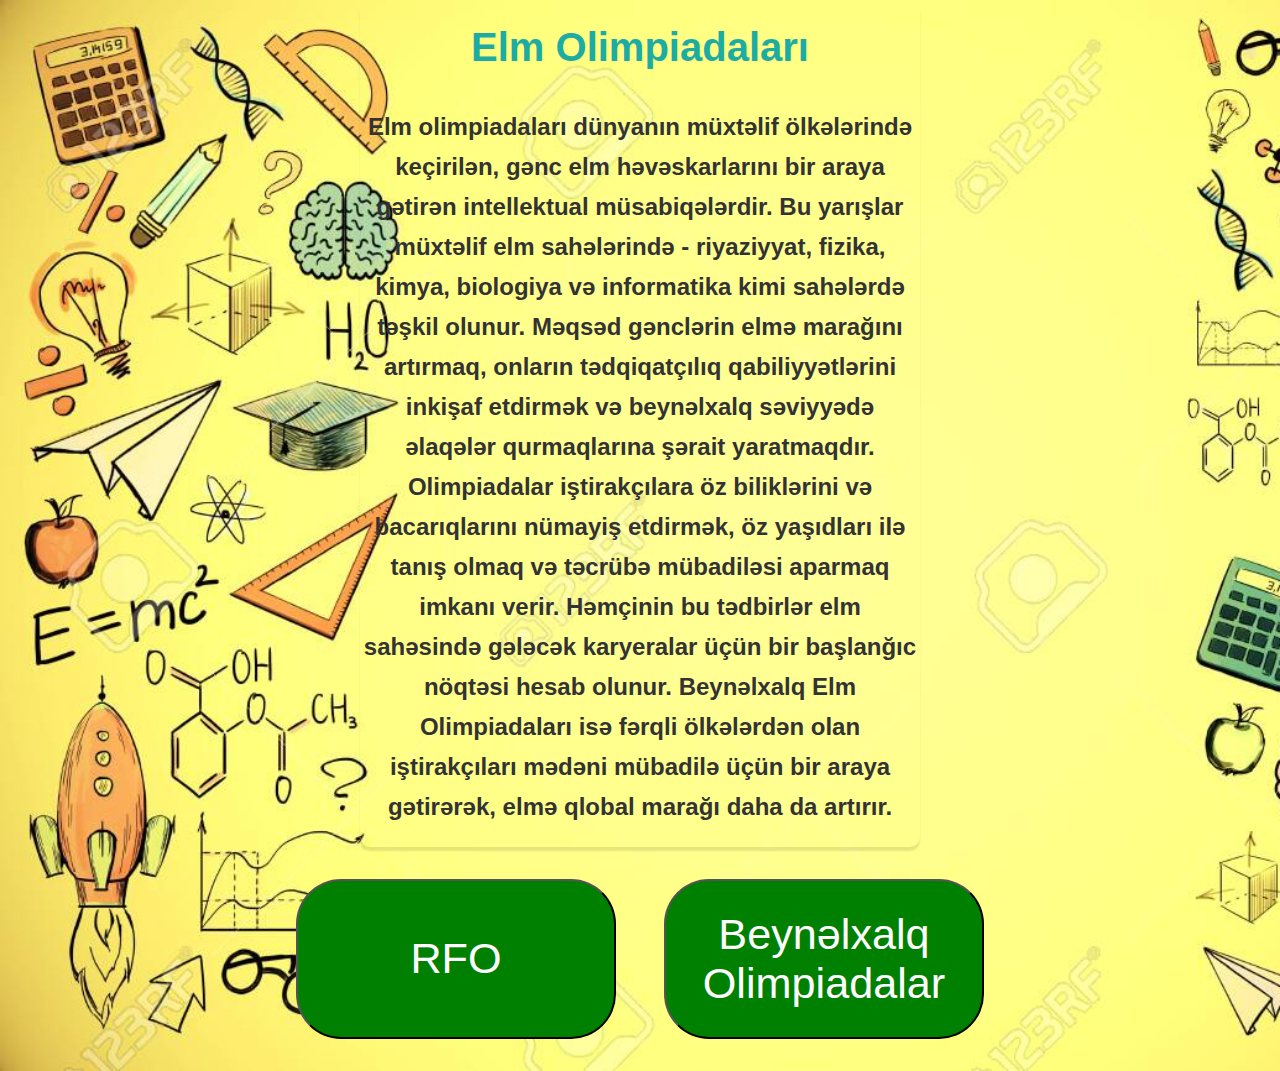
<file: RFO-sayt/index.html>
<!-- <!DOCTYPE html>
<html lang="en">
  <head>
    <meta charset="UTF-8" />
    <meta name="viewport" content="width=device-width, initial-scale=1.0" />
    <link rel="stylesheet" href="./style.css" />
    <title>Main</title>
  </head>
  <body>
    <div class="main-page">
      <div class="navbar">
        <ul>
          <li>
            <a href="./RFO/index.html">RFO</a>
          </li>
          <li>
            <a href="./beynelxalq/olimpiad.html">Beynəlxalq olimpiadalar</a>
          </li>
        </ul>
      </div>

    </div>
  </body>
</html> -->

<!DOCTYPE html>
<html lang="en">
  <head>
    <meta charset="UTF-8" />
    <meta name="viewport" content="width=device-width, initial-scale=1.0" />
    <link rel="stylesheet" href="./style.css" />
    <title>Elm Olimpiadaları</title>
  </head>
  <body>
    <div class="main-page">
      <main class="content">
        <section class="intro">
          <h1>Elm Olimpiadaları</h1>
          <h2>
            Elm olimpiadaları dünyanın müxtəlif ölkələrində keçirilən, gənc elm
            həvəskarlarını bir araya gətirən intellektual müsabiqələrdir. Bu
            yarışlar müxtəlif elm sahələrində - riyaziyyat, fizika, kimya,
            biologiya və informatika kimi sahələrdə təşkil olunur. Məqsəd
            gənclərin elmə marağını artırmaq, onların tədqiqatçılıq
            qabiliyyətlərini inkişaf etdirmək və beynəlxalq səviyyədə əlaqələr
            qurmaqlarına şərait yaratmaqdır.
            <br />Olimpiadalar iştirakçılara öz biliklərini və bacarıqlarını
            nümayiş etdirmək, öz yaşıdları ilə tanış olmaq və təcrübə mübadiləsi
            aparmaq imkanı verir. Həmçinin bu tədbirlər elm sahəsində gələcək
            karyeralar üçün bir başlanğıc nöqtəsi hesab olunur. Beynəlxalq Elm
            Olimpiadaları isə fərqli ölkələrdən olan iştirakçıları mədəni
            mübadilə üçün bir araya gətirərək, elmə qlobal marağı daha da
            artırır.
          </h2>
        </section>
      </main>
      <div class="buttons">
        <a style="font-size: 4rem" href="./RFO/index.html">
          <button class="rfo-btn">RFO</button></a
        >
        <a href="./beynelxalq/olimpiad.html">
          <button class="rfo-btn">Beynəlxalq Olimpiadalar</button></a
        >
      </div>
    </div>
  </body>
</html>
</file>
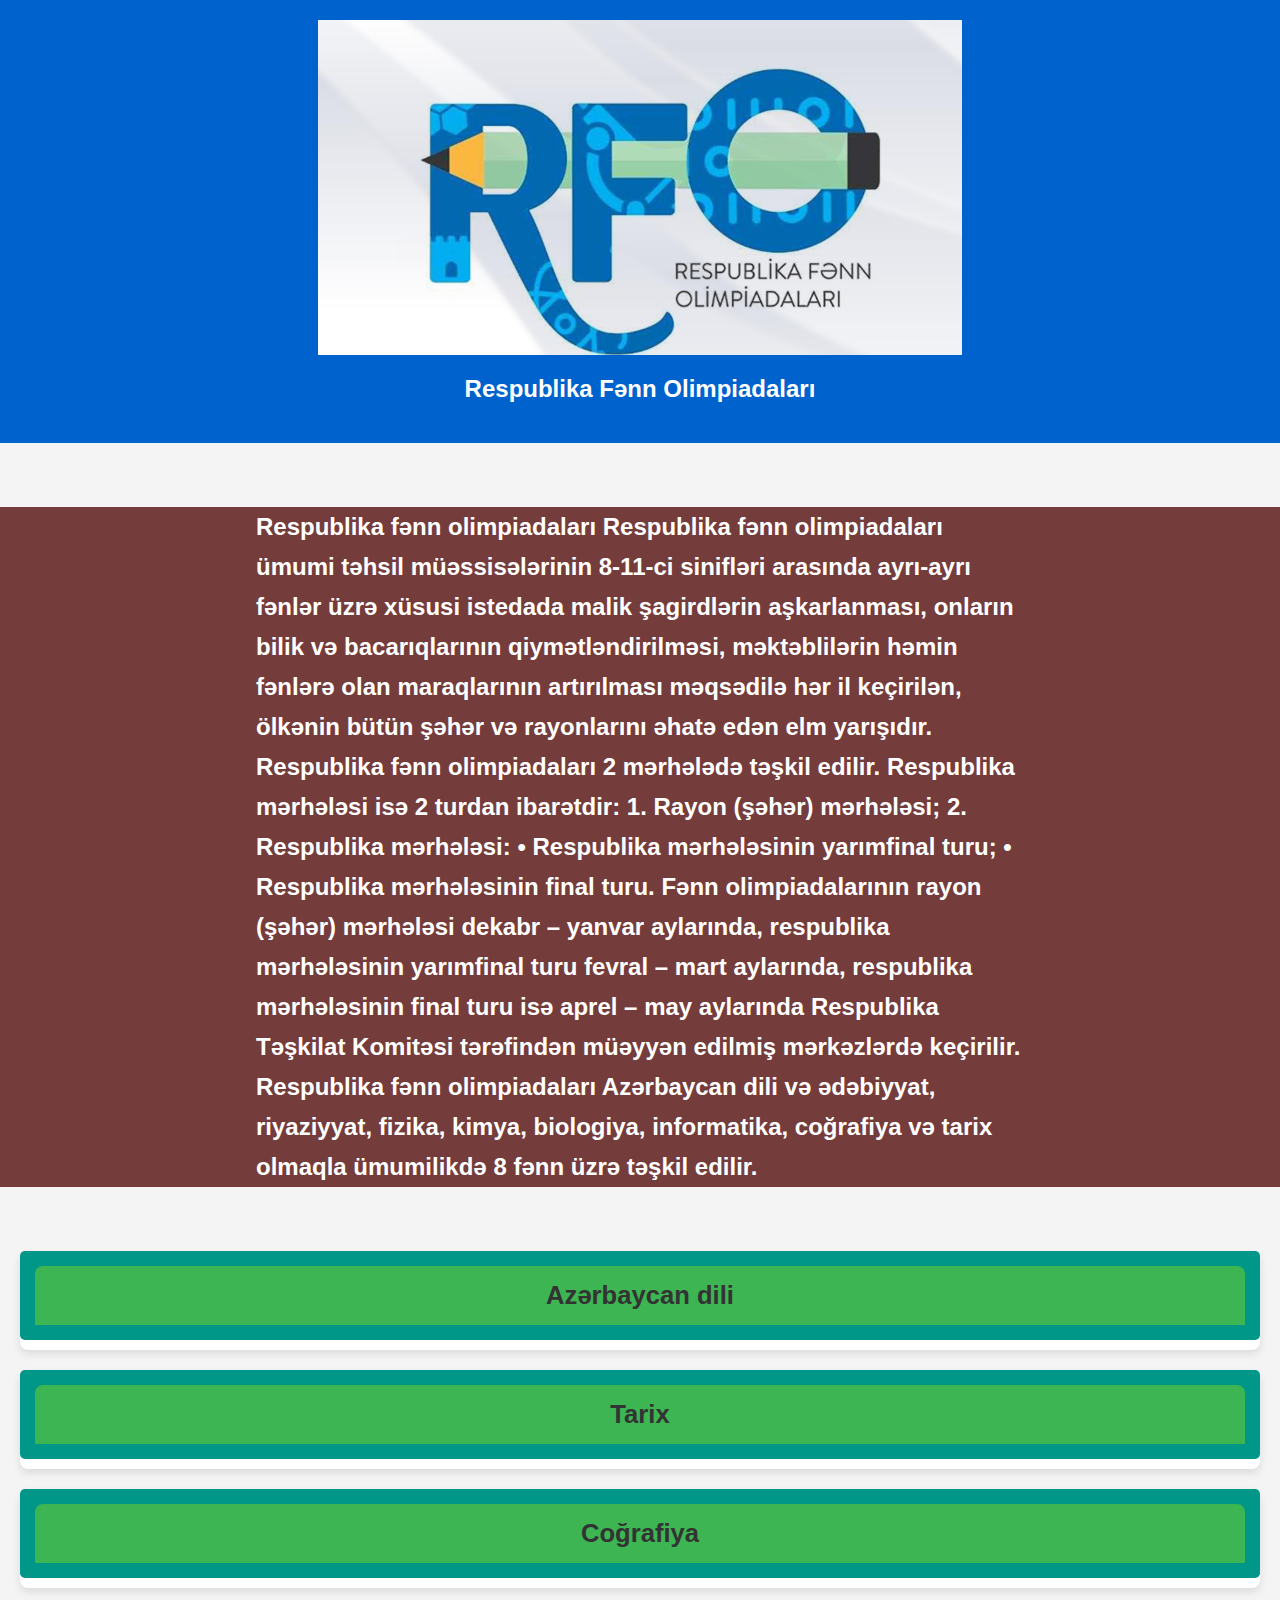
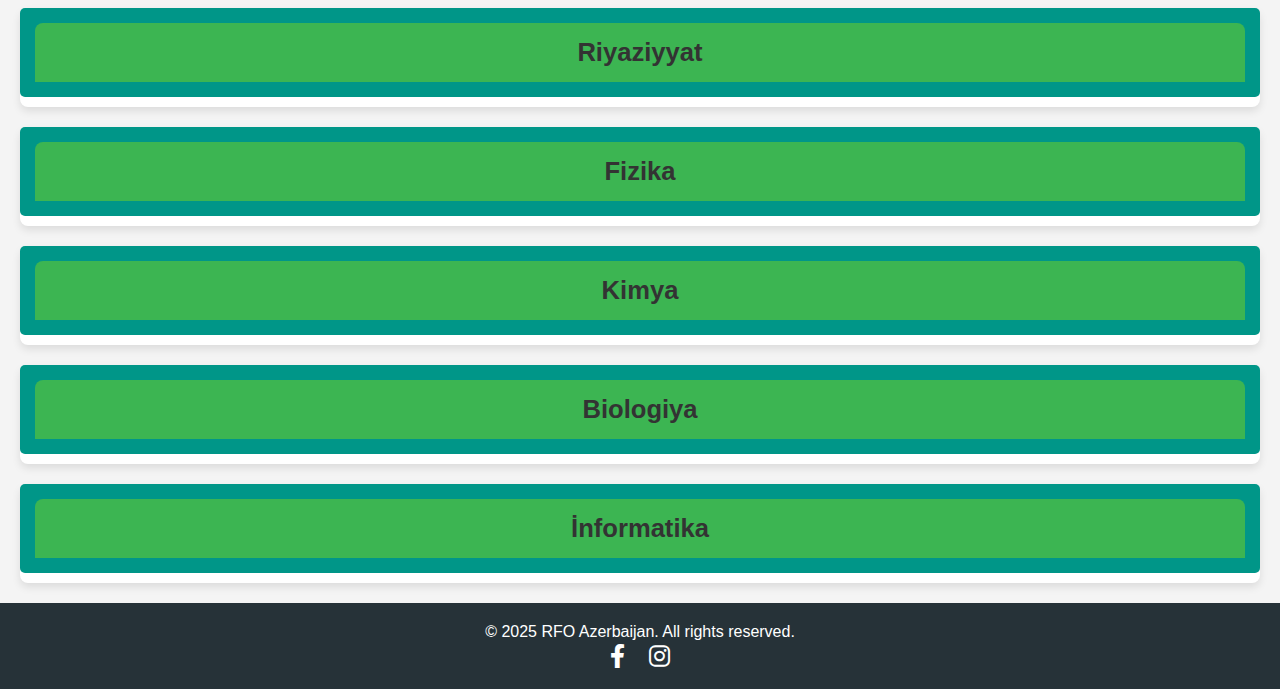
<file: RFO-sayt/RFO/index.html>
<!DOCTYPE html>
<html lang="en">
  <head>
    <meta charset="UTF-8" />
    <meta name="viewport" content="width=device-width, initial-scale=1.0" />
    <link rel="stylesheet" href="./style.css" />
    <link
      rel="stylesheet"
      href="https://cdnjs.cloudflare.com/ajax/libs/font-awesome/6.0.0-beta3/css/all.min.css"
    />
    <title>RFO</title>
  </head>
  <body>
    <div class="header">
      <header>
        <img src="./images/rfo logo.png" alt="" />
        <h2>Respublika Fənn Olimpiadaları</h2>
      </header>
    </div>
    <div class="about-rfo">
      <h2>
        Respublika fənn olimpiadaları Respublika fənn olimpiadaları ümumi təhsil
        müəssisələrinin 8-11-ci sinifləri arasında ayrı-ayrı fənlər üzrə xüsusi
        istedada malik şagirdlərin aşkarlanması, onların bilik və bacarıqlarının
        qiymətləndirilməsi, məktəblilərin həmin fənlərə olan maraqlarının
        artırılması məqsədilə hər il keçirilən, ölkənin bütün şəhər və
        rayonlarını əhatə edən elm yarışıdır. Respublika fənn olimpiadaları 2
        mərhələdə təşkil edilir. Respublika mərhələsi isə 2 turdan ibarətdir: 1.
        Rayon (şəhər) mərhələsi; 2. Respublika mərhələsi: • Respublika
        mərhələsinin yarımfinal turu; • Respublika mərhələsinin final turu. Fənn
        olimpiadalarının rayon (şəhər) mərhələsi dekabr – yanvar aylarında,
        respublika mərhələsinin yarımfinal turu fevral – mart aylarında,
        respublika mərhələsinin final turu isə aprel – may aylarında Respublika
        Təşkilat Komitəsi tərəfindən müəyyən edilmiş mərkəzlərdə keçirilir.
        Respublika fənn olimpiadaları Azərbaycan dili və ədəbiyyat, riyaziyyat,
        fizika, kimya, biologiya, informatika, coğrafiya və tarix olmaqla
        ümumilikdə 8 fənn üzrə təşkil edilir.
      </h2>
    </div>
    <div class="content">
      <div id="subject" class="aze">
        <button class="toggle-btn"><h1>Azərbaycan dili</h1></button>
        <ol class="hidden">
          <li>Azərbaycan dili və ədəbiyyatı müəllimliyi</li>
          <li>Məktəbəqədər təhsil</li>
          <li>İbtidai sinif müəllimliyi</li>
          <li>Korreksiyaedici təlim</li>
          <li>Filologiya (dil və ədəbiyyat göstərilməklə)</li>
          <li>Jurnalistika</li>
          <li>Kitabxanaçılıq və informasiya fəaliyyəti</li>
        </ol>
      </div>
      <div id="subject" class="tarix">
        <button class="toggle-btn"><h1>Tarix</h1></button>
        <ol class="hidden">
          <li>Tarix</li>
          <li>Tarix müəllimliyi</li>
          <li>Tarix və coğrafiya müəllimliyi</li>
          <li>Politologiya</li>
          <li>Fəlsəfə</li>
          <li>Kitabxanaçılıq və informasiya fəaliyyəti</li>
          <li>Sosiologiya</li>
          <li>Muzey, arxiv işi və abidələrin qorunması</li>
          <li>Psixologiya</li>
        </ol>
      </div>
      <div id="subject" class="geo">
        <button class="toggle-btn"><h1>Coğrafiya</h1></button>
        <ol class="hidden">
          <li>Coğrafiya</li>
          <li>Coğrafiya müəllimliyi</li>
          <li>Tarix və coğrafiya müəllimliyi</li>
          <li>Regionşünaslıq (regionlar üzrə)</li>
          <li>Ekologiya</li>
          <li>Hidrometeorologiya</li>
        </ol>
      </div>
      <div id="subject" class="math">
        <button class="toggle-btn"><h1>Riyaziyyat</h1></button>
        <ol class="hidden">
          <li>Riyaziyyat</li>
          <li>Riyaziyyat müəllimliyi</li>
          <li>Riyaziyyat və informatika müəllimliyi</li>
          <li>Statistika</li>
          <li>Mexanika</li>
          <li>Kompüter elmləri</li>
          <li>Aerokosmik mühəndislik</li>
          <li>Aqromühəndislik</li>
          <li>Aviasiya təhlükəsizliyi mühəndisliyi</li>
          <li>Cihaz mühəndisliyi</li>
          <li>Dəniz naviqasiyası mühəndisliyi</li>
          <li>Ekologiya mühəndisliyi</li>
          <li>Energetika mühəndisliyi</li>
          <li>Gəmi energetik qurğularının istismarı mühəndisliyi</li>
          <li>Gəmiqayırma və gəmi təmiri mühəndisliyi</li>
          <li>Geologiya və geofizika mühəndisliyi</li>
          <li>Geomatika və geodeziya mühəndisliyi</li>
          <li>Hava nəqliyyatının hərəkətinin təşkili</li>
          <li>İnformasiya texnologiyaları</li>
          <li>İnşaat mühəndisliyi</li>
          <li>Kommunikasiya sistemləri mühəndisliyi</li>
          <li>Kompüter mühəndisliyi</li>
          <li>Logistika və nəqliyyat texnologiyaları mühəndisliyi</li>
          <li>Maşın mühəndisliyi</li>
          <li>Materiallar mühəndisliyi</li>
          <li>Mədən mühəndisliyi</li>
          <li>Meliorasiya mühəndisliyi</li>
          <li>Metallurgiya mühəndisliyi</li>
          <li>Mexanika mühəndisliyi</li>
          <li>Mexatronika və robototexnika mühəndisliyi</li>
          <li>Neft-qaz mühəndisliyi</li>
          <li>Nəqliyyat mühəndisliyi</li>
          <li>Nəqliyyat tikintisi mühəndisliyi</li>
          <li>Proseslərin avtomatlaşdırılması mühəndisliyi</li>
          <li>Sənaye mühəndisliyi</li>
        </ol>
      </div>
    </div>
    <div class="content">
      <div id="subject" class="physics">
        <button class="toggle-btn"><h1>Fizika</h1></button>
        <ol class="hidden">
          <li>Fizika</li>
          <li>Fizika müəllimliyi</li>
          <li>Mexanika</li>
          <li>Geologiya və geofizika mühəndisliyi</li>
          <li>Elektrik və elektronika mühəndisliyi</li>
          <li>Radiotexnika və telekommunikasiya mühəndisliyi</li>
          <li>Materiallar mühəndisliyi</li>
          <li>Mühəndis fizikası</li>
        </ol>
      </div>
      <div id="subject" class="chemstry">
        <button class="toggle-btn"><h1>Kimya</h1></button>
        <ol class="hidden">
          <li>Kimya</li>
          <li>Kimya müəllimliyi</li>
          <li>Kimya və biologiya müəllimliyi</li>
          <li>Ekologiya</li>
          <li>Qida mühəndisliyi</li>
          <li>Kimya mühəndisliyi</li>
          <li>Şərabçılıq</li>
          <li>Torpaqşünaslıq və aqrokimya</li>
        </ol>
      </div>
      <div id="subject" class="bio">
        <button class="toggle-btn"><h1>Biologiya</h1></button>
        <ol class="hidden">
          <li>Biologiya</li>
          <li>Biologiya müəllimliyi</li>
          <li>Kimya və biologiya müəllimliyi</li>
          <li>Ekologiya</li>
          <li>Balıqçılıq</li>
          <li>Su bioehtiyatları və akvakultura</li>
          <li>Bitki mühafizəsi</li>
          <li>Aqronomluq</li>
          <li>Zoomühəndislik</li>
          <li>Baytarlıq təbabəti</li>
          <li>Psixologiya</li>
        </ol>
      </div>
      <div id="subject" class="bio">
        <button class="toggle-btn"><h1>İnformatika</h1></button>
        <ol class="hidden">
          <li>Riyaziyyat və informatika müəllimliyi</li>
          <li>İnformatika müəllimliyi</li>
          <li>Kompüter elmləri</li>
          <li>Kompüter mühəndisliyi</li>
          <li>Proseslərin avtomatlaşdırılması mühəndisliyi</li>
          <li>İnformasiya texnologiyaları</li>
          <li>İnformasiya təhlükəsizliyi</li>
          <li>Mexatronika və robototexnika mühəndisliyi</li>
        </ol>
      </div>
    </div>

    <!-- Footer -->
    <footer class="footer">
      <div class="container">
        <div class="footer-text">
          <p>&copy; 2025 RFO Azerbaijan. All rights reserved.</p>
        </div>
      </div>
      <div class="footer-bottom">
        <div class="social-links">
          <a
            href="https://www.facebook.com/arti.edu.az/posts/24-fevral-2024-c%C3%BC-il-tarixind%C9%99-respublika-f%C9%99nn-olimpiadalar%C4%B1n%C4%B1n-rfo-respublika-m/745014114394428/"
            target="_blank"
            title="Facebook"
            ><i class="fab fa-facebook-f"></i
          ></a>
          <a
            href="https://www.instagram.com/arti.edu.az/p/CnEAhLAIMcY/"
            target="_blank"
            title="Instagram"
            ><i class="fab fa-instagram"></i
          ></a>
        </div>
      </div>
    </footer>

    <script src="./main.js"></script>
  </body>
</html>
</file>
<file: RFO-sayt/style.css>
body {
  width: 100%;
  font-family: "Arial", sans-serif;
  margin: 0;
  padding: 0;
  background: #f0f4f8;
  color: #333;
  background-image: url(./images/background\ main.png);
  background-repeat: no-repeat;
  background-size: cover;
}

/* Başlıq və əsas məzmun */
.content {
  margin: 0 25%;
  padding: 0 40px;
  text-align: center;
}

.content h1 {
  font-size: 2.5em;
  color: rgb(28, 172, 164);
  margin-bottom: 20px;
}

.content h2 {
  margin-bottom: 20px;
  color: g;
}

/* Bölmə effekti üçün */
.intro {
  border-radius: 10px;
  box-shadow: 0 4px 2px rgba(0, 0, 0, 0.1);
  margin: 0 auto;
  display: flex;
  flex-direction: column;
  justify-content: center;
  text-align: center;
  max-width: 850px;
  line-height: 2.5rem;
}
.buttons {
  display: flex;
  justify-content: center;
  padding: 2rem;
  gap: 3rem;
}
.rfo-btn {
  text-decoration: none;
  text-align: center;
  font-size: 2.7rem;
  font-family: "Trebuchet MS", "Lucida Sans Unicode", "Lucida Grande",
    "Lucida Sans", Arial, sans-serif;
  color: #fff;
  border-radius: 45px;
  width: 20rem;
  height: 10rem;
  background-color: green;
  -webkit-border-radius: 45px;
  -moz-border-radius: 45px;
  -ms-border-radius: 45px;
  -o-border-radius: 45px;
}

/* Responsive dizayn */
@media (max-width: 768px) {
  .navbar ul {
    flex-direction: column;
  }

  .navbar li {
    margin: 10px 0;
  }

  .content {
    padding: 20px;
  }

  .content h1 {
    font-size: 2em;
  }
}
</file>
<file: RFO-sayt/RFO/style.css>
/* General body and font styles */
body {
  font-family: "Arial", sans-serif;
  margin: 0;
  padding: 0;
  background-color: #f4f4f4;
  color: #333;
}

/* Header styles */
header {
  display: flex;
  flex-direction: column;
  align-items: center;
  justify-content: space-between;
  padding: 20px;
  background-color: #0062cc; /* Dark blue */
  color: white;
}

.about-rfo {
  background-color: rgb(117, 60, 60);
  h2{
    color: #fff;
    width: 60%;
    margin: 4rem 20%;
    line-height: 2.5rem;
  }
}

/* Section button styles */
.toggle-btn {
  width: 100%;
  background-color: #009688; /* Teal */
  color: white;
  border: none;
  padding: 15px;
  text-align: left;
  font-size: 1.2rem;
  cursor: pointer;
  border-radius: 5px;
  margin-bottom: 10px;
  transition: background-color 0.3s;
}

.toggle-btn:hover {
  background-color: #00796b; /* Darker teal */
}

/* Hidden list styles */
.hidden {
  display: none;
  padding-left: 20px;
}

ol {
  list-style-type: none;
  padding: 0;
}

ol li {
  font-size: 1rem;
  padding: 10px 0;
  border-bottom: 1px solid #ddd;
}

/* Section container styles */
.aze,
.tarix,
.geo,
.math,
.physics,
.chemstry,
.bio {
  background-color: white;
  border-radius: 8px;
  margin: 20px;
  box-shadow: 0 4px 8px rgba(0, 0, 0, 0.1);
}

.aze h1,
.tarix h1,
.geo h1,
.math h1,
.physics h1,
.chemstry h1,
.bio h1 {
  font-size: 1.6rem;
  color: #333;
  margin: 0;
  padding: 15px;
  background-color: #3cb552; /* Yellow */
  border-radius: 8px 8px 0 0;
  text-align: center;
  font-weight: bold;
}

/* Footer styles */
footer {
  background-color: #263238; /* Dark grey */
  padding: 20px 0;
  color: white;
  text-align: center;
}

.footer-text p {
  margin: 0;
}

.social-links a {
  color: white;
  font-size: 1.5rem;
  margin: 0 10px;
  transition: transform 0.3s;
}

.social-links a:hover {
  transform: scale(1.2);
}

.social-links a i {
  display: inline-block;
  vertical-align: middle;
}

/* Responsive design */
@media (max-width: 1024px) {
  header h2 {
    font-size: 1.8rem;
  }

  .toggle-btn {
    font-size: 1.1rem;
    padding: 12px;
  }

  .footer-text p {
    font-size: 0.9rem;
  }
}

@media (max-width: 768px) {
  header h2 {
    font-size: 1.5rem;
  }

  .toggle-btn {
    font-size: 1rem;
    padding: 10px;
  }

  .hidden {
    padding-left: 10px;
  }

  ol li {
    font-size: 0.9rem;
    padding: 8px 0;
  }

  .footer-text p {
    font-size: 0.8rem;
  }

  .social-links a {
    font-size: 1.2rem;
    margin: 0 5px;
  }
}

/* Small screen responsiveness */
@media (max-width: 480px) {
  header {
    flex-direction: column;
    text-align: center;
  }

  header h2 {
    font-size: 1.3rem;
    margin-top: 10px;
  }

  .toggle-btn {
    font-size: 1rem;
    padding: 8px;
  }

  .footer-text p {
    font-size: 0.7rem;
  }

  .social-links a {
    font-size: 1rem;
  }
}
</file>
